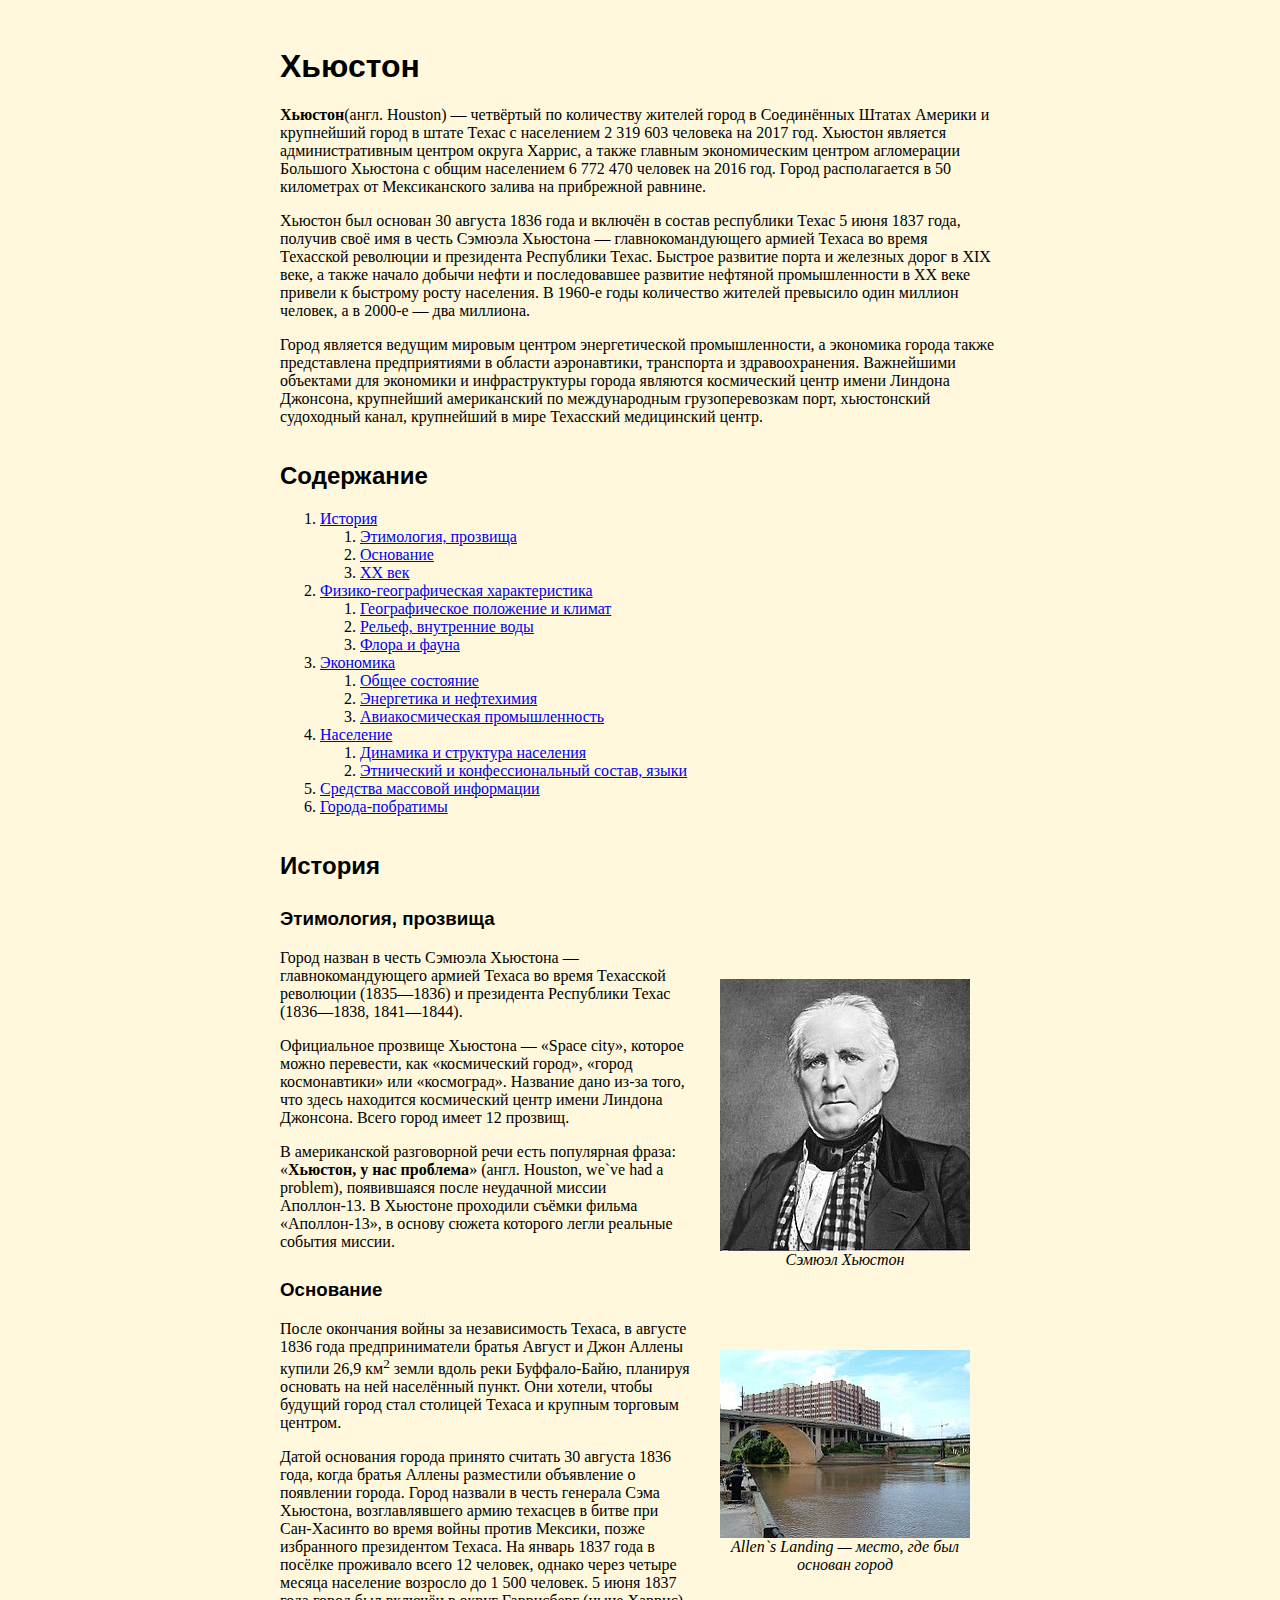
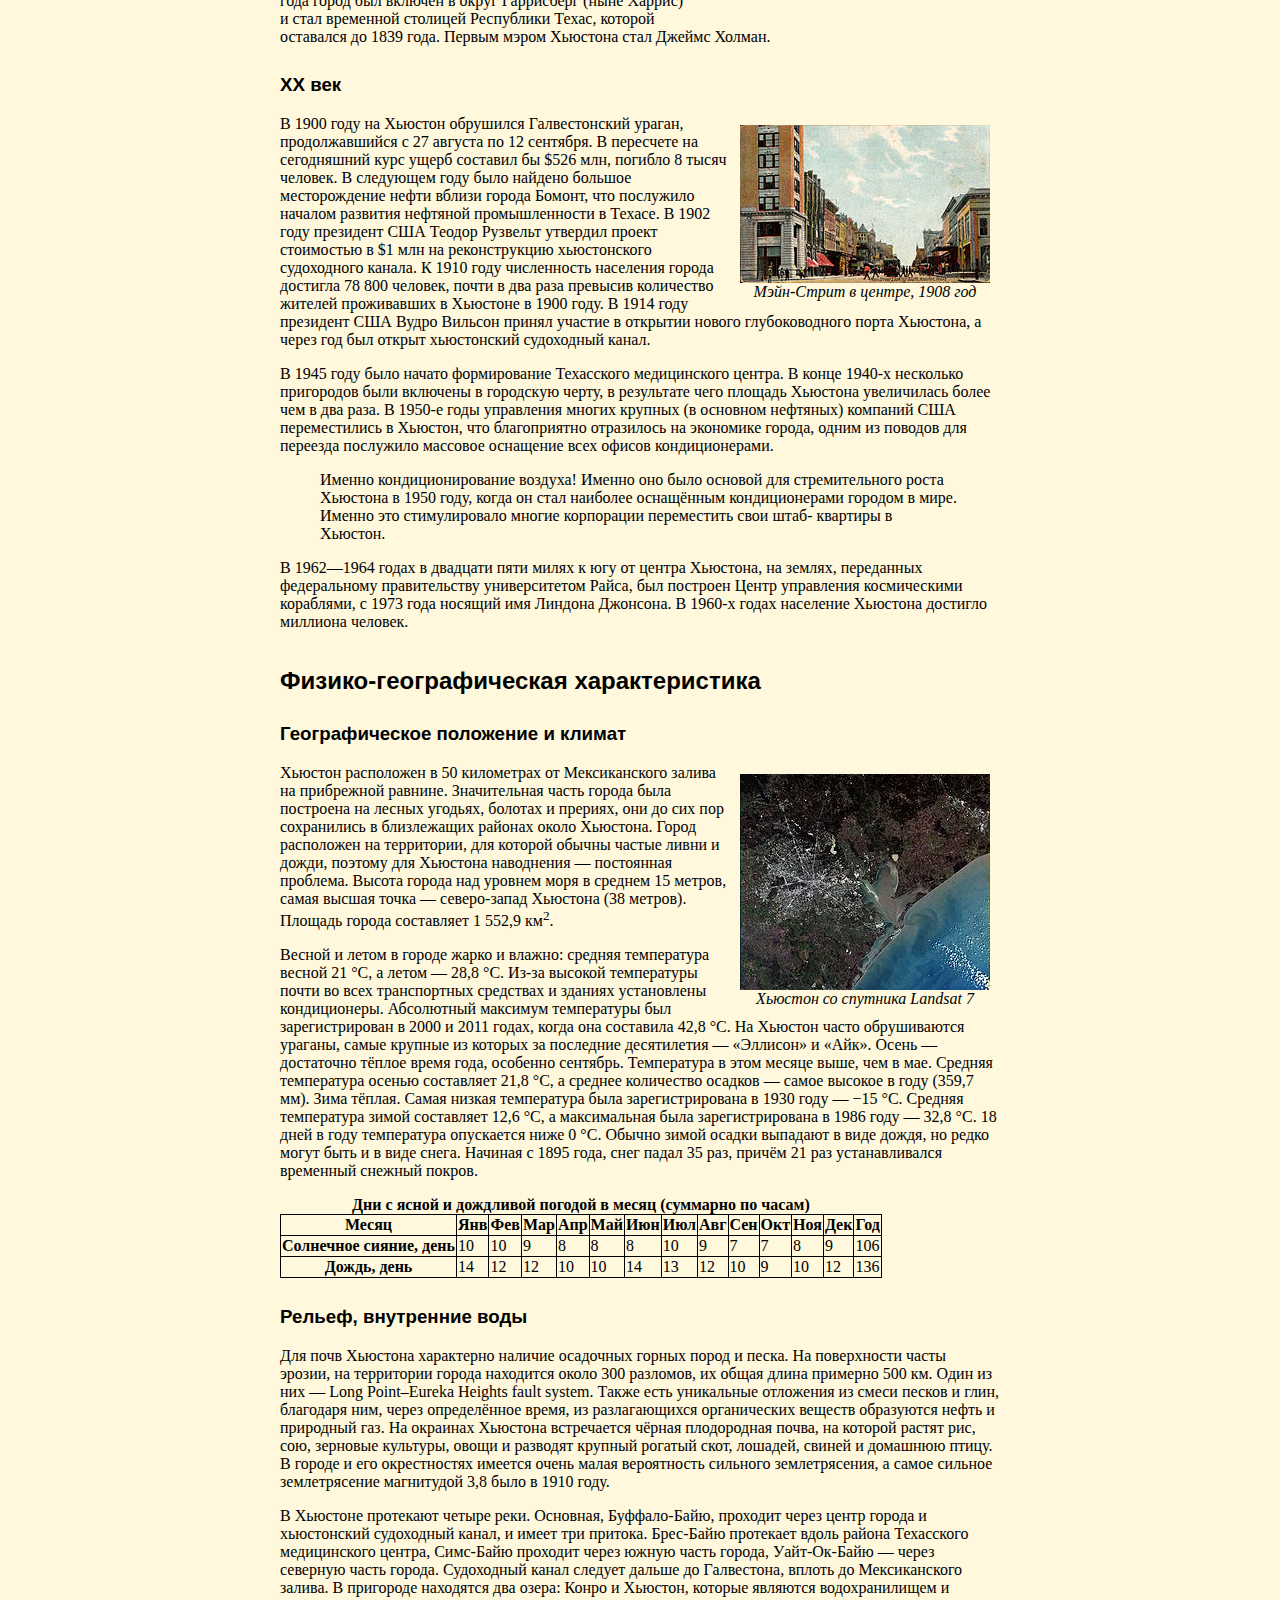
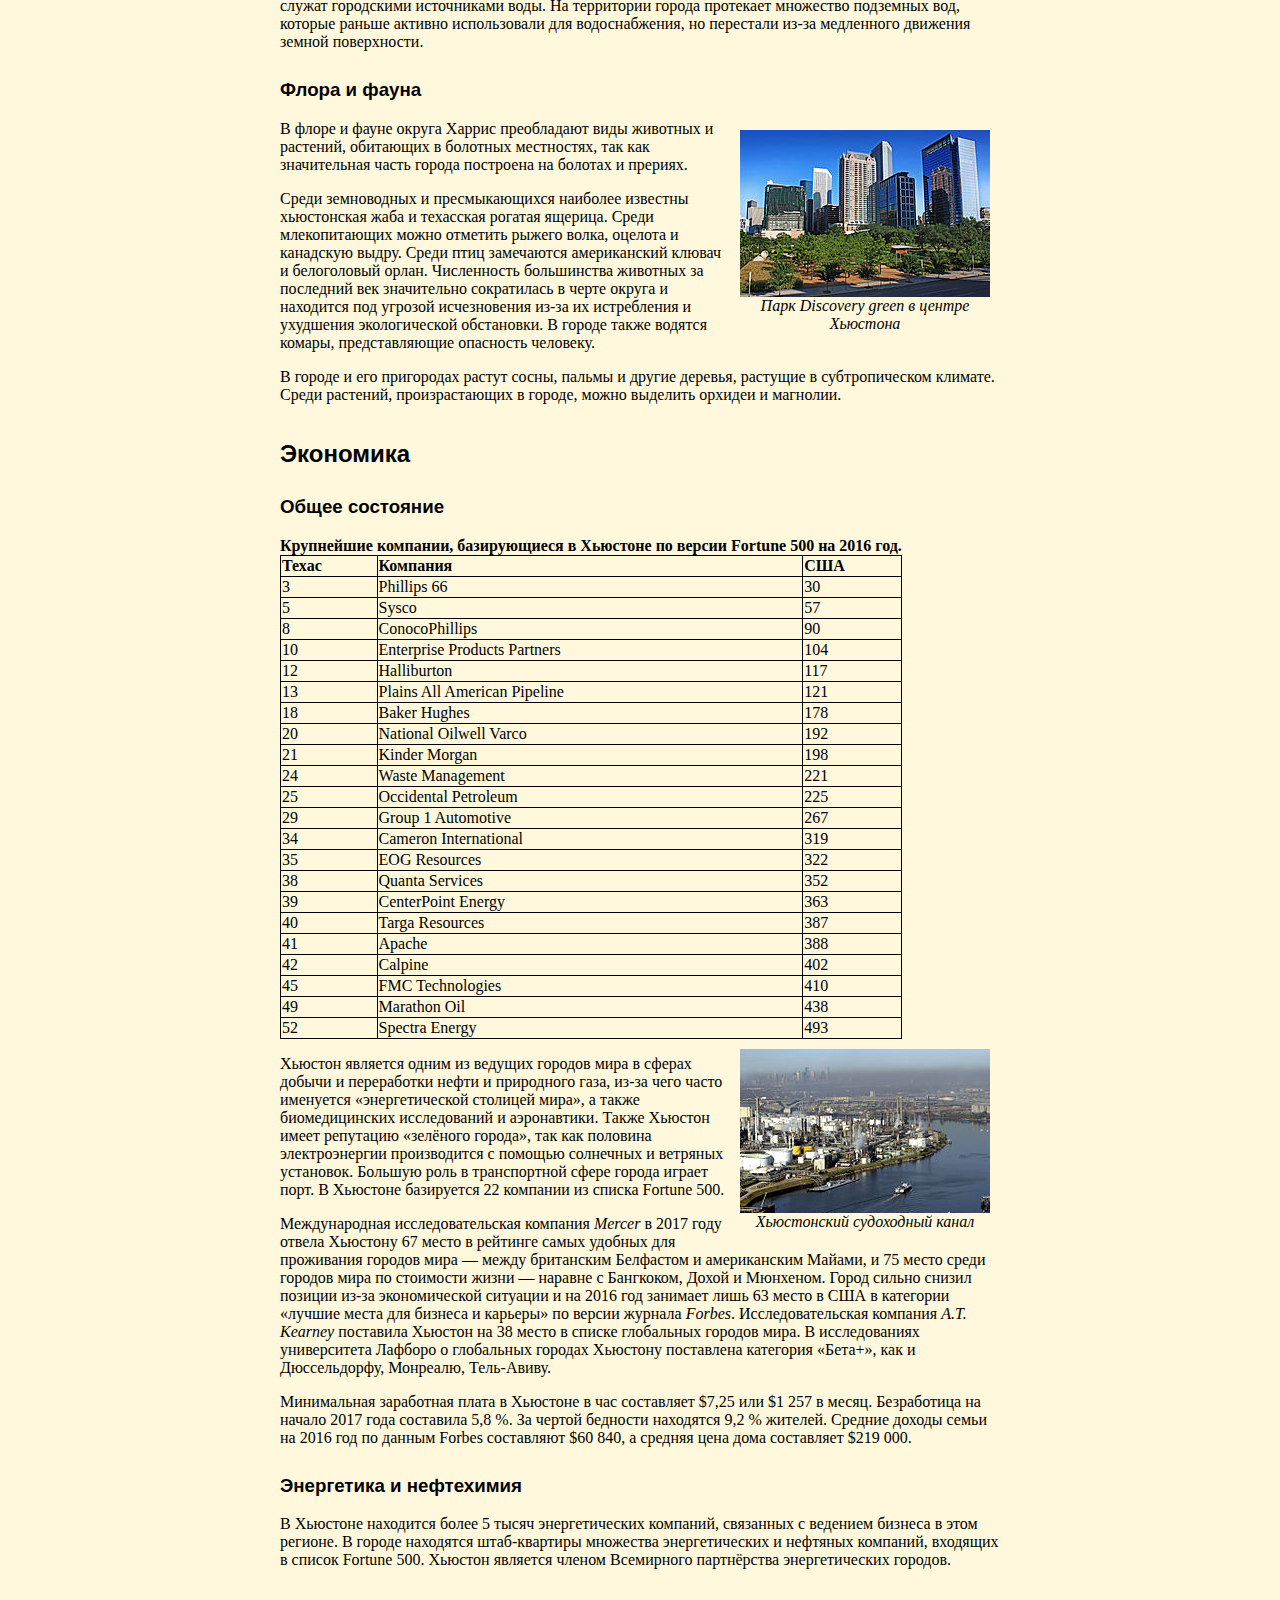
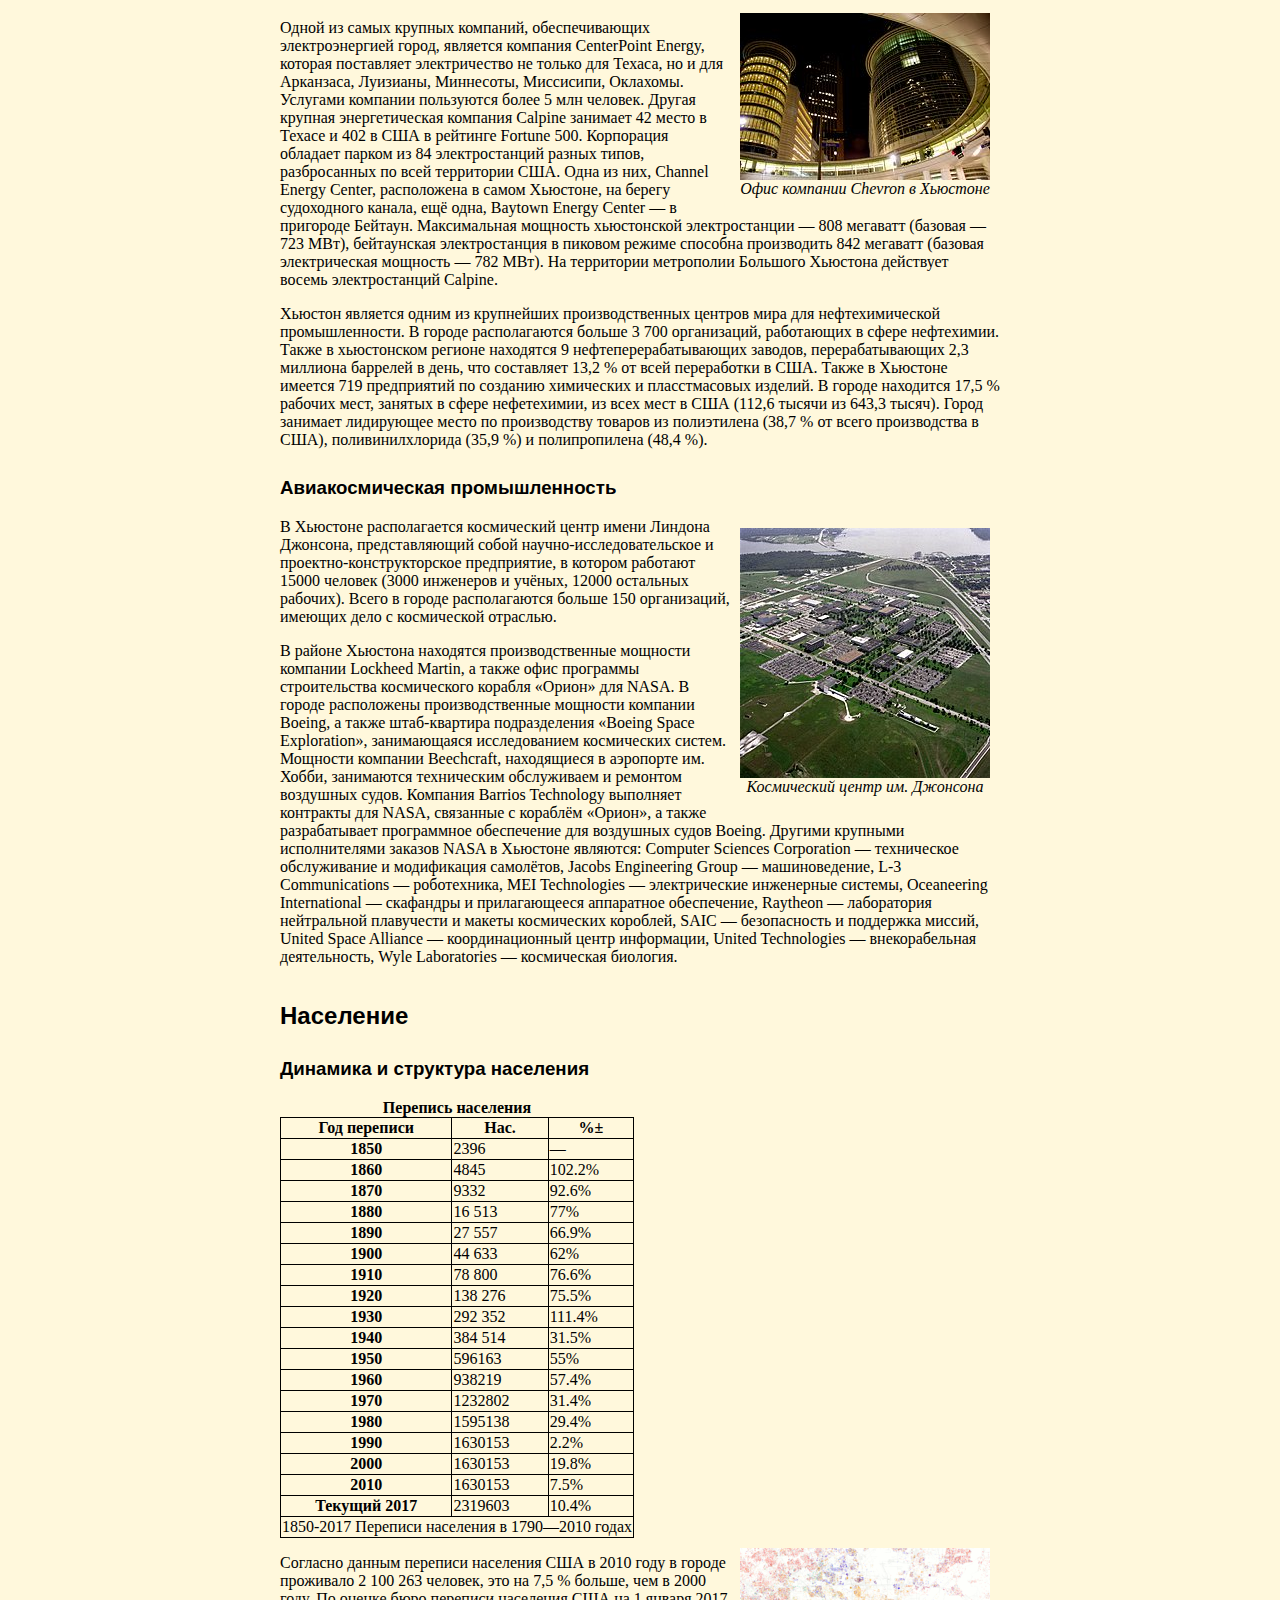
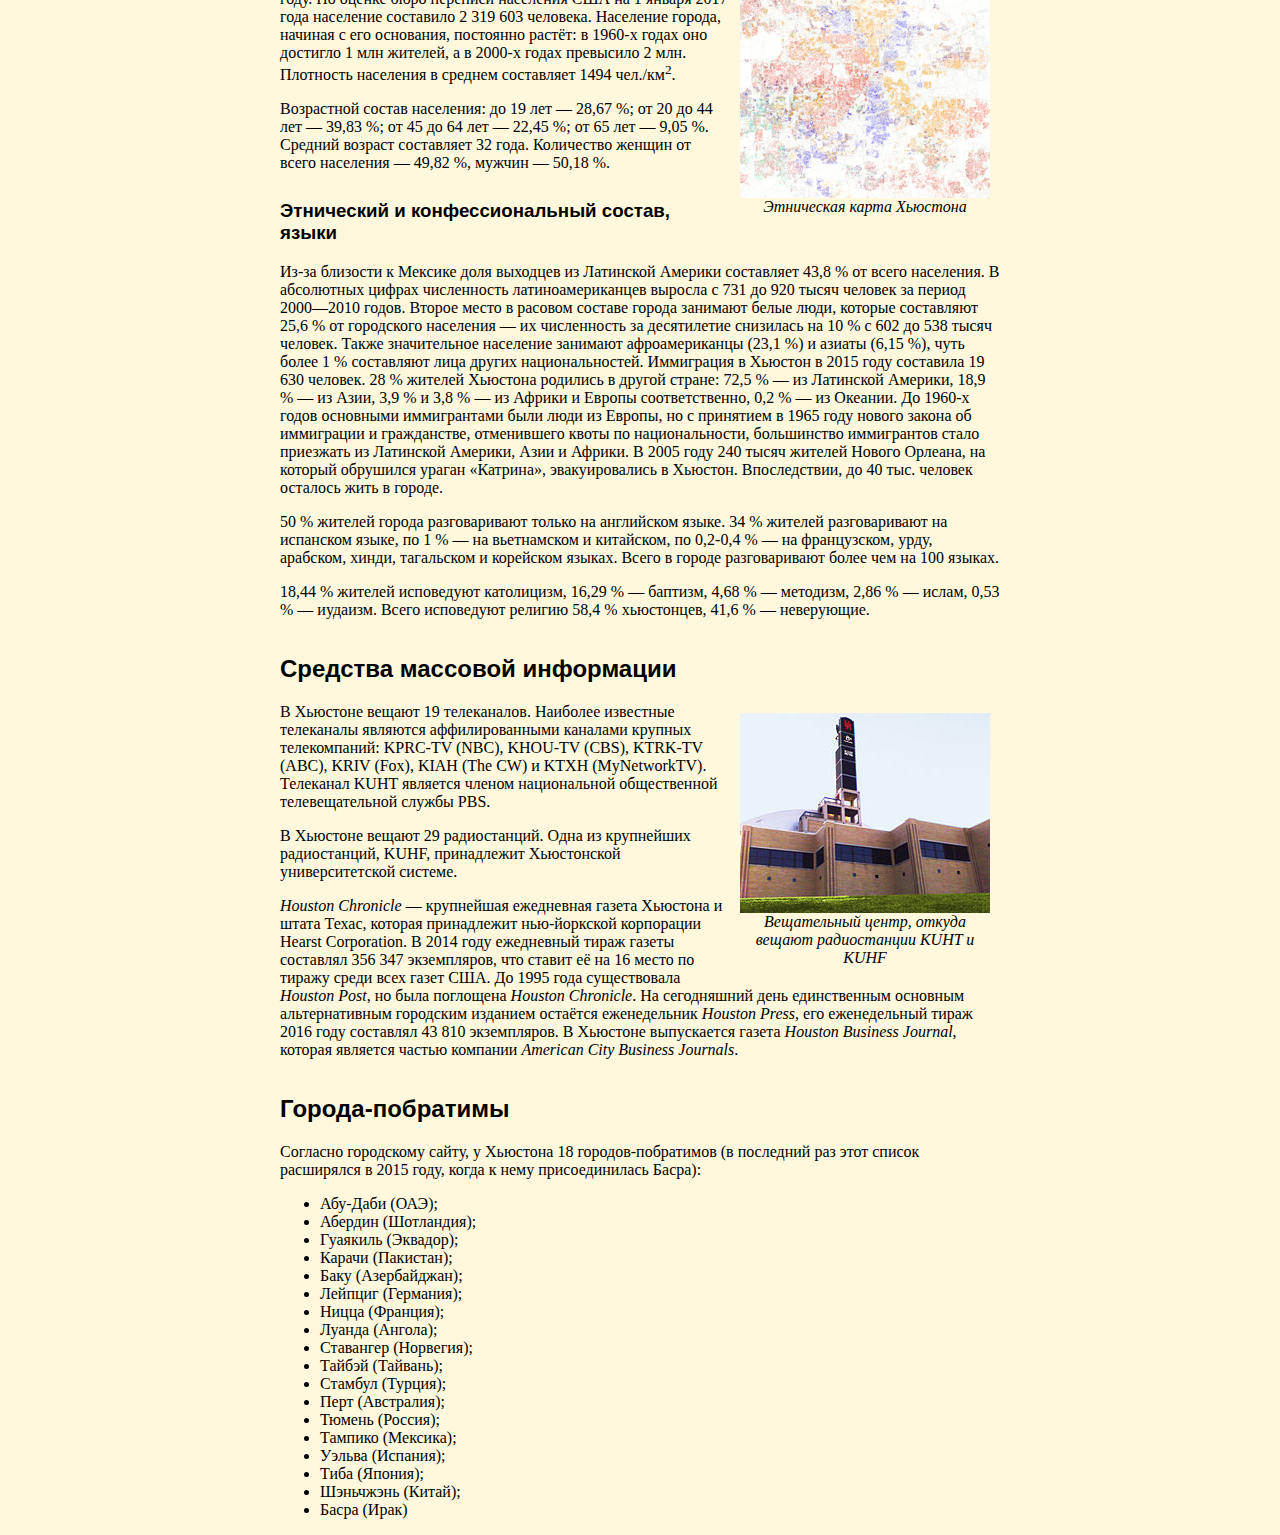
<file: HTML_CSS/HW_CSS_Houston/index.html>
<!DOCTYPE html>
<html lang="ru">
<head>
    <meta charset="UTF-8">
    <meta http-equiv="X-UA-Compatible" content="IE=edge">
    <meta name="viewport" content="width=device-width, initial-scale=1.0">
    <title>Хьюстон</title>
    <link rel="stylesheet" href="style.css">
</head>
<body>
    <h1>Хьюстон</h1>
    <p class="foo"><b>Хьюстон</b>(англ. Houston) — четвёртый по количеству жителей город в Соединённых Штатах Америки
        и крупнейший город в штате Техас с населением 2 319 603 человека на 2017 год. Хьюстон является
        административным центром округа Харрис, а также главным экономическим центром агломерации
        Большого Хьюстона с общим населением 6 772 470 человек на 2016 год. Город располагается в 50
        километрах от Мексиканского залива на прибрежной равнине.
    </p>
    <p id="foo">Хьюстон был основан 30 августа 1836 года и включён в состав республики Техас 5 июня 1837 года,
        получив своё имя в честь Сэмюэла Хьюстона — главнокомандующего армией Техаса во время
        Техасской революции и президента Республики Техас. Быстрое развитие порта и железных дорог в
        XIX веке, а также начало добычи нефти и последовавшее развитие нефтяной промышленности в XX
        веке привели к быстрому росту населения. В 1960-е годы количество жителей превысило один
        миллион человек, а в 2000-е — два миллиона.
    </p>
    <p>Город является ведущим мировым центром энергетической промышленности, а экономика города
        также представлена предприятиями в области аэронавтики, транспорта и здравоохранения.
        Важнейшими объектами для экономики и инфраструктуры города являются космический центр
        имени Линдона Джонсона, крупнейший американский по международным грузоперевозкам порт,
        хьюстонский судоходный канал, крупнейший в мире Техасский медицинский центр.
    </p>
    <h2 class="foo">Содержание</h2>
    <ol>
        <li><a href="#1">История</a>
            <ol>
                <li><a href="#1.1">Этимология, прозвища</a></li>
                <li><a href="#1.2">Основание</a></li>
                <li><a href="#1.3">XX век</a></li>
            </ol>
        </li>
        <li><a href="#2">Физико-географическая характеристика</a>
            <ol>
                <li><a href="#2.1">Географическое положение и климат</a></li>
                <li><a href="#2.2">Рельеф, внутренние воды</a></li>
                <li><a href="#2.3">Флора и фауна</a></li>
            </ol>
        </li>
        <li><a href="#3">Экономика</a>
            <ol>
                <li><a href="#3.1">Общее состояние</a></li>
                <li><a href="#3.2">Энергетика и нефтехимия</a></li>
                <li><a href="#3.3">Авиакосмическая промышленность</a></li>
            </ol>
        </li>
        <li><a href="#4">Население</a>
            <ol>
                <li><a href="#4.1">Динамика и структура населения</a></li>
                <li><a href="#4.2">Этнический и конфессиональный состав, языки</a></li>
            </ol>
        </li>
        <li><a href="#5">Средства массовой информации</a></li>
        <li><a href="#6">Города-побратимы</a></li>
    </ol>
    <h2 class="foo" id="1">История</h2>
     <h3 id="1.1">Этимология, прозвища</h3>

    <figure>
        <img src="img/Sam_Houston_portrait.jpg" title="Сэмюэл Хьюстон">
        <figcaption>Сэмюэл Хьюстон</figcaption>
    </figure>
    <p>Город назван в честь Сэмюэла Хьюстона — главнокомандующего армией Техаса во время Техасской
        революции (1835—1836) и президента Республики Техас (1836—1838, 1841—1844).</p>
    <p>Официальное прозвище Хьюстона — «Space city», которое можно перевести, как «космический
        город», «город космонавтики» или «космоград». Название дано из-за того, что здесь находится
        космический центр имени Линдона Джонсона. Всего город имеет 12 прозвищ.</p>
    <p>В американской разговорной речи есть популярная фраза: «<b>Хьюстон, у нас проблема</b>» (англ.
        Houston, we`ve had a problem), появившаяся после неудачной миссии Аполлон-13. В Хьюстоне
        проходили съёмки фильма «Аполлон-13», в основу сюжета которого легли реальные события миссии.</p>

    <h3 id="1.2">Основание</h3>
    <figure>
        <img src="img/Allen's_Landing_Houston_bayou_view.jpg" title="Allen`s Landing — место, где был основан город">
        <figcaption>Allen`s Landing — место, где был основан город</figcaption>
    </figure>
    <p>После окончания войны за независимость Техаса, в августе 1836 года предприниматели братья Август
        и Джон Аллены купили 26,9 км<sup>2</sup> земли вдоль реки Буффало-Байю, планируя основать на ней
        населённый пункт. Они хотели, чтобы будущий город стал столицей Техаса и крупным торговым
        центром.</p>
    <p>Датой основания города принято считать 30 августа 1836 года, когда братья Аллены разместили
        объявление о появлении города. Город назвали в честь генерала Сэма Хьюстона, возглавлявшего
        армию техасцев в битве при Сан-Хасинто во время войны против Мексики, позже избранного
        президентом Техаса. На январь 1837 года в посёлке проживало всего 12 человек, однако через четыре
        месяца население возросло до 1 500 человек. 5 июня 1837 года город был включён в округ Гаррисберг
        (ныне Харрис) и стал временной столицей Республики Техас, которой оставался до 1839 года.
        Первым мэром Хьюстона стал Джеймс Холман.</p>

    <h3 id="1.3">XX век</h3>
    <figure style="margin: 0">
        <img src="img/Main_Street_looking_south_Houston_Texas_(1908).jpg" title="Мэйн-Стрит в центре, 1908 год">
        <figcaption>Мэйн-Стрит в центре, 1908 год</figcaption>
    </figure>
    <p>В 1900 году на Хьюстон обрушился Галвестонский ураган, продолжавшийся с 27 августа по 12
        сентября. В пересчете на сегодняшний курс ущерб составил бы $526 млн, погибло 8 тысяч человек. В
        следующем году было найдено большое месторождение нефти вблизи города Бомонт, что послужило
        началом развития нефтяной промышленности в Техасе. В 1902 году президент США Теодор Рузвельт
        утвердил проект стоимостью в $1 млн на реконструкцию хьюстонского судоходного канала. К 1910
        году численность населения города достигла 78 800 человек, почти в два раза превысив количество
        жителей проживавших в Хьюстоне в 1900 году. В 1914 году президент США Вудро Вильсон принял
        участие в открытии нового глубоководного порта Хьюстона, а через год был открыт хьюстонский
        судоходный канал.</p>
    <p>В 1945 году было начато формирование Техасского медицинского центра. В конце 1940-х несколько
        пригородов были включены в городскую черту, в результате чего площадь Хьюстона увеличилась
        более чем в два раза. В 1950-е годы управления многих крупных (в основном нефтяных) компаний
        США переместились в Хьюстон, что благоприятно отразилось на экономике города, одним из
        поводов для переезда послужило массовое оснащение всех офисов кондиционерами.</p>
    <blockquote>Именно кондиционирование воздуха! Именно оно было основой для стремительного
        роста Хьюстона в 1950 году, когда он стал наиболее оснащённым кондиционерами
        городом в мире. Именно это стимулировало многие корпорации переместить свои штаб-
        квартиры в Хьюстон.</blockquote>
    <p>В 1962—1964 годах в двадцати пяти милях к югу от центра Хьюстона, на землях, переданных
        федеральному правительству университетом Райса, был построен Центр управления космическими
        кораблями, с 1973 года носящий имя Линдона Джонсона. В 1960-х годах население Хьюстона
        достигло миллиона человек.</p>

    <h2 id="2">Физико-географическая характеристика</h2>
    <h3 id="2.1">Географическое положение и климат</h3>
    <figure style="margin: 0">
        <img src="img/Large_Houston_Landsat.jpg" title="Хьюстон со спутника Landsat 7">
        <figcaption>Хьюстон со спутника Landsat 7</figcaption>
    </figure>
    <p>Хьюстон расположен в 50 километрах от Мексиканского залива на прибрежной равнине.
        Значительная часть города была построена на лесных угодьях, болотах и прериях, они до сих пор
        сохранились в близлежащих районах около Хьюстона. Город расположен на территории, для которой
        обычны частые ливни и дожди, поэтому для Хьюстона наводнения — постоянная проблема. Высота
        города над уровнем моря в среднем 15 метров, самая высшая точка — северо-запад Хьюстона (38
        метров). Площадь города составляет 1 552,9 км<sup>2</sup>.</p>
    <p>Весной и летом в городе жарко и влажно: средняя температура весной 21 °C, а летом — 28,8 °C. Из-за
        высокой температуры почти во всех транспортных средствах и зданиях установлены кондиционеры.
        Абсолютный максимум температуры был зарегистрирован в 2000 и 2011 годах, когда она составила
        42,8 °C. На Хьюстон часто обрушиваются ураганы, самые крупные из которых за последние
        десятилетия — «Эллисон» и «Айк». Осень — достаточно тёплое время года, особенно сентябрь.
        Температура в этом месяце выше, чем в мае. Средняя температура осенью составляет 21,8 °C, а
        среднее количество осадков — самое высокое в году (359,7 мм). Зима тёплая. Самая низкая
        температура была зарегистрирована в 1930 году — −15 °C. Средняя температура зимой составляет
        12,6 °C, а максимальная была зарегистрирована в 1986 году — 32,8 °C. 18 дней в году температура
        опускается ниже 0 °C. Обычно зимой осадки выпадают в виде дождя, но редко могут быть и в виде
        снега. Начиная с 1895 года, снег падал 35 раз, причём 21 раз устанавливался временный снежный
        покров.</p>

    <table>
        <caption><b>Дни с ясной и дождливой погодой в месяц (суммарно по часам)</b></caption>
        <tbody>
            <tr>
                <th>Месяц</th>
                <th>Янв</th>
                <th>Фев</th>
                <th>Мар</th>
                <th>Апр</th>
                <th>Май</th>
                <th>Июн</th>
                <th>Июл</th>
                <th>Авг</th>
                <th>Сен</th>
                <th>Окт</th>
                <th>Ноя</th>
                <th>Дек</th>
                <th>Год</th>
            </tr>
            <tr>
                <th>Солнечное сияние, день</th>
                <td>10</td>
                <td>10</td>
                <td>9</td>
                <td>8</td>
                <td>8</td>
                <td>8</td>
                <td>10</td>
                <td>9</td>
                <td>7</td>
                <td>7</td>
                <td>8</td>
                <td>9</td>
                <td>106</td>
            </tr>
            <tr>
                <th>Дождь, день</th>
                <td>14</td>
                <td>12</td>
                <td>12</td>
                <td>10</td>
                <td>10</td>
                <td>14</td>
                <td>13</td>
                <td>12</td>
                <td>10</td>
                <td>9</td>
                <td>10</td>
                <td>12</td>
                <td>136</td>
            </tr>
        </tbody>
    </table>

    <h3 id="2.2">Рельеф, внутренние воды</h3>
    <p>Для почв Хьюстона характерно наличие осадочных горных пород и песка. На поверхности часты
        эрозии, на территории города находится около 300 разломов, их общая длина примерно 500 км. Один
        из них — Long Point–Eureka Heights fault system. Также есть уникальные отложения из смеси песков и
        глин, благодаря ним, через определённое время, из разлагающихся органических веществ образуются
        нефть и природный газ. На окраинах Хьюстона встречается чёрная плодородная почва, на которой
        растят рис, сою, зерновые культуры, овощи и разводят крупный рогатый скот, лошадей, свиней и
        домашнюю птицу. В городе и его окрестностях имеется очень малая вероятность сильного
        землетрясения, а самое сильное землетрясение магнитудой 3,8 было в 1910 году.</p>
    <p>В Хьюстоне протекают четыре реки. Основная, Буффало-Байю, проходит через центр города и
        хьюстонский судоходный канал, и имеет три притока. Брес-Байю протекает вдоль района Техасского
        медицинского центра, Симс-Байю проходит через южную часть города, Уайт-Ок-Байю — через
        северную часть города. Судоходный канал следует дальше до Галвестона, вплоть до Мексиканского
        залива. В пригороде находятся два озера: Конро и Хьюстон, которые являются водохранилищем и
        служат городскими источниками воды. На территории города протекает множество подземных вод,
        которые раньше активно использовали для водоснабжения, но перестали из-за медленного движения
        земной поверхности.</p>

    <h3 id="2.3">Флора и фауна</h3>
    <figure style="margin: 0">
        <img src="img/Discovery_green.jpg" title="Парк Discovery green в центре Хьюстона">
        <figcaption>Парк Discovery green в центре Хьюстона</figcaption>
    </figure>
    <p>В флоре и фауне округа Харрис преобладают виды животных и растений, обитающих в болотных
        местностях, так как значительная часть города построена на болотах и прериях.</p>
    <p>Среди земноводных и пресмыкающихся наиболее известны хьюстонская жаба и техасская рогатая
        ящерица. Среди млекопитающих можно отметить рыжего волка, оцелота и канадскую выдру. Среди
        птиц замечаются американский клювач и белоголовый орлан. Численность большинства животных за
        последний век значительно сократилась в черте округа и находится под угрозой исчезновения из-за
        их истребления и ухудшения экологической обстановки. В городе также водятся комары,
        представляющие опасность человеку.</p>
        <p>В городе и его пригородах растут сосны, пальмы и другие деревья, растущие в субтропическом
            климате. Среди растений, произрастающих в городе, можно выделить орхидеи и магнолии.</p>
    
    <h2 id="3">Экономика</h2>
    <h3 id="3.1">Общее состояние</h3>
    <table >
        <caption><b>Крупнейшие компании, базирующиеся в Хьюстоне по версии Fortune 500 на 2016 год.</b></caption>
        <thead>
            <tr>
                <td><b>Техас</b></td>
                <td><b>Компания</b></td>
                <td><b>США</b></td>
            </tr>
        </thead>
        <tbody>
            <tr>
                <td>3</td>
                <td>Phillips 66</td>
                <td>30</td>
            </tr>
            <tr>
                <td>5</td>
                <td>Sysco</td>
                <td>57</td>
              </tr>
              <tr>
                <td>8</td>
                <td>ConocoPhillips</td>
                <td>90</td>
              </tr>
              <tr>
                <td>10</td>
                <td>Enterprise Products Partners</td>
                <td>104</td>
              </tr>
              <tr>
                <td>12</td>
                <td>Halliburton</td>
                <td>117</td>
              </tr>
              <tr>
                <td>13</td>
                <td>Plains All American Pipeline</td>
                <td>121</td>
              </tr>
              <tr>
                <td>18</td>
                <td>Baker Hughes</td>
                <td>178</td>
              </tr>
              <tr>
                <td>20</td>
                <td>National Oilwell Varco</td>
                <td>192</td>
              </tr>
              <tr>
                <td>21</td>
                <td>Kinder Morgan</td>
                <td>198</td>
              </tr>
              <tr>
                <td>24</td>
                <td>Waste Management</td>
                <td>221</td>
              </tr>
              <tr>
                <td>25</td>
                <td>Occidental Petroleum</td>
                <td>225</td>
              </tr>
              <tr>
                <td>29</td>
                <td>Group 1 Automotive</td>
                <td>267</td>
              </tr>
              <tr>
                <td>34</td>
                <td>Cameron International</td>
                <td>319</td>
              </tr>
              <tr>
                <td>35</td>
                <td>EOG Resources</td>
                <td>322</td>
              </tr>
              <tr>
                <td>38</td>
                <td>Quanta Services</td>
                <td>352</td>
              </tr>
              <tr>
                <td>39</td>
                <td>CenterPoint Energy</td>
                <td>363</td>
              </tr>
              <tr>
                <td>40</td>
                <td>Targa Resources</td>
                <td>387</td>
              </tr>
              <tr>
                <td>41</td>
                <td>Apache</td>
                <td>388</td>
              </tr>
              <tr>
                <td>42</td>
                <td>Calpine</td>
                <td>402</td>
              </tr>
              <tr>
                <td>45</td>
                <td>FMC Technologies</td>
                <td>410</td>
              </tr>
              <tr>
                <td>49</td>
                <td>Marathon Oil</td>
                <td>438</td>
              </tr>
              <tr>
                <td>52</td>
                <td>Spectra Energy</td>
                <td>493</td>
              </tr>
        </tbody>
    </table>
    <figure style="margin: 0">
        <img src="img/Houston_Ship_Channel.jpg" title="Хьюстонский судоходный канал">
        <figcaption>Хьюстонский судоходный канал</figcaption>
    </figure>
    <p>Хьюстон является одним из ведущих городов мира в сферах добычи и переработки нефти и
        природного газа, из-за чего часто именуется «энергетической столицей мира», а также
        биомедицинских исследований и аэронавтики. Также Хьюстон имеет репутацию «зелёного города»,
        так как половина электроэнергии производится с помощью солнечных и ветряных установок.
        Большую роль в транспортной сфере города играет порт. В Хьюстоне базируется 22 компании из
        списка Fortune 500.</p>
    <p>Международная исследовательская компания <i>Mercer</i> в 2017 году отвела Хьюстону 67 место в
        рейтинге самых удобных для проживания городов мира — между британским Белфастом и
        американским Майами, и 75 место среди городов мира по стоимости жизни — наравне с Бангкоком,
        Дохой и Мюнхеном. Город сильно снизил позиции из-за экономической ситуации и на 2016 год
        занимает лишь 63 место в США в категории «лучшие места для бизнеса и карьеры» по версии
        журнала <i>Forbes</i>. Исследовательская компания <i>A.T. Kearney</i> поставила Хьюстон на 38 место в списке
        глобальных городов мира. В исследованиях университета Лафборо о глобальных городах Хьюстону
        поставлена категория «Бета+», как и Дюссельдорфу, Монреалю, Тель-Авиву.</p>
    <p>Минимальная заработная плата в Хьюстоне в час составляет $7,25 или $1 257 в месяц. Безработица на
        начало 2017 года составила 5,8 %. За чертой бедности находятся 9,2 % жителей. Средние доходы
        семьи на 2016 год по данным Forbes составляют $60 840, а средняя цена дома составляет $219 000.</p>

    <h3 id="3.2">Энергетика и нефтехимия</h3>
    <p>В Хьюстоне находится более 5 тысяч энергетических компаний, связанных с ведением бизнеса в этом
        регионе. В городе находятся штаб-квартиры множества энергетических и нефтяных компаний,
        входящих в список Fortune 500. Хьюстон является членом Всемирного партнёрства энергетических
        городов.</p>
    <br>
    <figure style="margin: 0">
        <img src="img/Enron_Complex.jpg" title="Офис компании Chevron в Хьюстоне">
        <figcaption>Офис компании Chevron в Хьюстоне</figcaption>
    </figure>
    <p>Одной из самых крупных компаний, обеспечивающих электроэнергией город, является компания
        CenterPoint Energy, которая поставляет электричество не только для Техаса, но и для Арканзаса,
        Луизианы, Миннесоты, Миссисипи, Оклахомы. Услугами компании пользуются более 5 млн человек.
        Другая крупная энергетическая компания Calpine занимает 42 место в Техасе и 402 в США в рейтинге
        Fortune 500. Корпорация обладает парком из 84 электростанций разных типов, разбросанных по всей
        территории США. Одна из них, Channel Energy Center, расположена в самом Хьюстоне, на берегу
        судоходного канала, ещё одна, Baytown Energy Center — в пригороде Бейтаун. Максимальная
        мощность хьюстонской электростанции — 808 мегаватт (базовая — 723 МВт), бейтаунская
        электростанция в пиковом режиме способна производить 842 мегаватт (базовая электрическая
        мощность — 782 МВт). На территории метрополии Большого Хьюстона действует восемь
        электростанций Calpine.</p>
    <p>Хьюстон является одним из крупнейших производственных центров мира для нефтехимической
        промышленности. В городе располагаются больше 3 700 организаций, работающих в сфере
        нефтехимии. Также в хьюстонском регионе находятся 9 нефтеперерабатывающих заводов,
        перерабатывающих 2,3 миллиона баррелей в день, что составляет 13,2 % от всей переработки в США.
        Также в Хьюстоне имеется 719 предприятий по созданию химических и пласстмасовых изделий. В
        городе находится 17,5 % рабочих мест, занятых в сфере нефетехимии, из всех мест в США (112,6
        тысячи из 643,3 тысяч). Город занимает лидирующее место по производству товаров из полиэтилена
        (38,7 % от всего производства в США), поливинилхлорида (35,9 %) и полипропилена (48,4 %).</p>

    <h3 id="3.3">Авиакосмическая промышленность</h3>
    <figure style="margin: 0">
        <img src="img/Aerial_View_of_the_Johnson_Space_Center.jpg" title="Космический центр им. Джонсона">
        <figcaption>Космический центр им. Джонсона</figcaption>
    </figure>
    <p>В Хьюстоне располагается космический центр имени Линдона Джонсона, представляющий собой
        научно-исследовательское и проектно-конструкторское предприятие, в котором работают 15000
        человек (3000 инженеров и учёных, 12000 остальных рабочих). Всего в городе располагаются больше
        150 организаций, имеющих дело с космической отраслью.</p>
    <p>В районе Хьюстона находятся производственные мощности компании Lockheed Martin, а также офис
        программы строительства космического корабля «Орион» для NASA. В городе расположены
        производственные мощности компании Boeing, а также штаб-квартира подразделения «Boeing Space
        Exploration», занимающаяся исследованием космических систем. Мощности компании Beechcraft,
        находящиеся в аэропорте им. Хобби, занимаются техническим обслуживаем и ремонтом воздушных
        судов. Компания Barrios Technology выполняет контракты для NASA, связанные с кораблём «Орион»,
        а также разрабатывает программное обеспечение для воздушных судов Boeing. Другими крупными
        исполнителями заказов NASA в Хьюстоне являются: Computer Sciences Corporation — техническое
        обслуживание и модификация самолётов, Jacobs Engineering Group — машиноведение, L-3
        Communications — роботехника, MEI Technologies — электрические инженерные системы,
        Oceaneering International — скафандры и прилагающееся аппаратное обеспечение, Raytheon —
        лаборатория нейтральной плавучести и макеты космических короблей, SAIC — безопасность и
        поддержка миссий, United Space Alliance — координационный центр информации, United
        Technologies — внекорабельная деятельность, Wyle Laboratories — космическая биология.</p>

    <h2 id="4">Население</h2>
    <h3 id="4.1">Динамика и структура населения</h3>
    <table>
        <caption><b>Перепись населения</b></caption>
        <thead>
            <tr>
                <th>Год переписи</b></th>
                <th>Нас.</b></th>
                <th>%±</b></th>
            </tr>
        </thead>
        <tbody>
            <tr>
                <th>1850</th>
                <td>2396</td>
                <td>—</td>
            </tr>            
            <tr>
                <th>1860</th>
                <td>4845</td>
                <td>102.2%</td>
            </tr>
            <tr>
                <th>1870</th>
                <td>9332</td>
                <td>92.6%</td>
            </tr>
            <tr>
                <th>1880</th>
                <td>16 513</td>
                <td>77%</td>
            </tr>
            <tr>
                <th>1890</th>
                <td>27 557</td>
                <td>66.9%</td>
            </tr>
            <tr>
                <th>1900</th>
                <td>44 633</td>
                <td>62%</td>
            </tr>
            <tr>
                <th>1910</th>
                <td>78 800</td>
                <td>76.6%</td>
            </tr>
            <tr>
                <th>1920</th>
                <td>138 276</td>
                <td>75.5%</td>
            </tr>
            <tr>
                <th>1930</th>
                <td>292 352</td>
                <td>111.4%</td>
            </tr>
            <tr>
                <th>1940</th>
                <td>384 514</td>
                <td>31.5%</td>
            </tr>
            <tr>
                <th>1950</th>
                <td>596163</td>
                <td>55%</td>
            </tr>
            <tr>
                <th>1960</th>
                <td>938219</td>
                <td>57.4%</td>
            </tr>
            <tr>
                <th>1970</th>
                <td>1232802</td>
                <td>31.4%</td>
            </tr>
            <tr>
                <th>1980</th>
                <td>1595138</td>
                <td>29.4%</td>
            </tr>
            <tr>
                <th>1990</th>
                <td>1630153</td>
                <td>2.2%</td>
            </tr>
            <tr>
                <th>2000</th>
                <td>1630153</td>
                <td>19.8%</td>
            </tr>
            <tr>
                <th>2010</th>
                <td>1630153</td>
                <td>7.5%</td>
            </tr>
            <tr>
                <th>Текущий 2017</th>
                <td>2319603</td>
                <td>10.4%</td>
            </tr>
        </tbody>
        <tfoot>
            <tr>
                <td colspan="3">1850-2017 Переписи населения в 1790—2010 годах</td>
            </tr>
        </tfoot>
    </table>
    <figure style="margin: 0">
        <img src="img/Race_and_ethnicity_2010_Houston.png" title="Этническая карта Хьюстона">
        <figcaption>Этническая карта Хьюстона</figcaption>
    </figure>
    <p>Согласно данным переписи населения США в 2010 году в городе проживало 2 100 263 человек, это на
        7,5 % больше, чем в 2000 году. По оценке бюро переписи населения США на 1 января 2017 года
        население составило 2 319 603 человека. Население города, начиная с его основания, постоянно
        растёт: в 1960-х годах оно достигло 1 млн жителей, а в 2000-х годах превысило 2 млн. Плотность
        населения в среднем составляет 1494 чел./км<sup>2</sup>.</p>
    <p>Возрастной состав населения: до 19 лет — 28,67 %; от 20 до 44 лет — 39,83 %; от 45 до 64 лет —
        22,45 %; от 65 лет — 9,05 %. Средний возраст составляет 32 года. Количество женщин от всего
        населения — 49,82 %, мужчин — 50,18 %.</p>

    <h3 id="4.2">Этнический и конфессиональный состав, языки</h3>
    <p>Из-за близости к Мексике доля выходцев из Латинской Америки составляет 43,8 % от всего
        населения. В абсолютных цифрах численность латиноамериканцев выросла с 731 до 920 тысяч
        человек за период 2000—2010 годов. Второе место в расовом составе города занимают белые люди,
        которые составляют 25,6 % от городского населения — их численность за десятилетие снизилась на
        10 % с 602 до 538 тысяч человек. Также значительное население занимают афроамериканцы (23,1 %)
        и азиаты (6,15 %), чуть более 1 % составляют лица других национальностей. Иммиграция в Хьюстон
        в 2015 году составила 19 630 человек. 28 % жителей Хьюстона родились в другой стране: 72,5 % —
        из Латинской Америки, 18,9 % — из Азии, 3,9 % и 3,8 % — из Африки и Европы соответственно, 0,2
        % — из Океании. До 1960-х годов основными иммигрантами были люди из Европы, но с принятием в
        1965 году нового закона об иммиграции и гражданстве, отменившего квоты по национальности,
        большинство иммигрантов стало приезжать из Латинской Америки, Азии и Африки. В 2005 году 240
        тысяч жителей Нового Орлеана, на который обрушился ураган «Катрина», эвакуировались в
        Хьюстон. Впоследствии, до 40 тыс. человек осталось жить в городе.</p>
    <p>50 % жителей города разговаривают только на английском языке. 34 % жителей разговаривают на
        испанском языке, по 1 % — на вьетнамском и китайском, по 0,2-0,4 % — на французском, урду,
        арабском, хинди, тагальском и корейском языках. Всего в городе разговаривают более чем на 100
        языках.</p>
    <p>18,44 % жителей исповедуют католицизм, 16,29 % — баптизм, 4,68 % — методизм, 2,86 % — ислам,
        0,53 % — иудаизм. Всего исповедуют религию 58,4 % хьюстонцев, 41,6 % — неверующие.</p>

    <h2 id="5">Средства массовой информации</h2>
    <figure style="margin: 0">
        <img src="img/Melcher_Center_for_Public_Broadcasting.jpg" title="Вещательный центр, откуда вещают радиостанции KUHT и KUHF">
        <figcaption>Вещательный центр, откуда вещают радиостанции KUHT и KUHF</figcaption>
    </figure>
    <p>В Хьюстоне вещают 19 телеканалов. Наиболее известные телеканалы являются аффилированными
        каналами крупных телекомпаний: KPRC-TV (NBC), KHOU-TV (CBS), KTRK-TV (ABC), KRIV (Fox),
        KIAH (The CW) и KTXH (MyNetworkTV). Телеканал KUHT является членом национальной
        общественной телевещательной службы PBS.</p>
    <p>В Хьюстоне вещают 29 радиостанций. Одна из крупнейших радиостанций, KUHF, принадлежит
        Хьюстонской университетской системе.</p>
    <p><i>Houston Chronicle</i> — крупнейшая ежедневная газета Хьюстона и штата Техас, которая принадлежит
        нью-йоркской корпорации Hearst Corporation. В 2014 году ежедневный тираж газеты составлял 356
        347 экземпляров, что ставит её на 16 место по тиражу среди всех газет США. До 1995 года
        существовала <i>Houston Post</i>, но была поглощена <i>Houston Chronicle</i>. На сегодняшний день
        единственным основным альтернативным городским изданием остаётся еженедельник <i>Houston Press</i>,
        его еженедельный тираж 2016 году составлял 43 810 экземпляров. В Хьюстоне выпускается газета
        <i>Houston Business Journal</i>, которая является частью компании <i>American City Business Journals</i>.</p>

        <h2 id="6">Города-побратимы</h2>
        <p>Согласно городскому сайту, у Хьюстона 18 городов-побратимов (в последний раз этот список
            расширялся в 2015 году, когда к нему присоединилась Басра):</p>
        <ul>
            <li>Абу-Даби (ОАЭ);</li>
            <li>Абердин (Шотландия);</li>        
            <li>Гуаякиль (Эквадор);</li>        
            <li>Карачи (Пакистан);</li>        
            <li>Баку (Азербайджан);</li>        
            <li>Лейпциг (Германия);</li>        
            <li>Ницца (Франция);</li>        
            <li>Луанда (Ангола);</li>        
            <li>Ставангер (Норвегия);</li>        
            <li>Тайбэй (Тайвань);</li>        
            <li>Стамбул (Турция);</li>        
            <li>Перт (Австралия);</li>        
            <li>Тюмень (Россия);</li>        
            <li>Тампико (Мексика);</li>        
            <li>Уэльва (Испания);</li>        
            <li>Тиба (Япония);</li>        
            <li>Шэньчжэнь (Китай);</li>        
            <li>Басра (Ирак)</li>
        </ul>
</body>
</html>
</file>
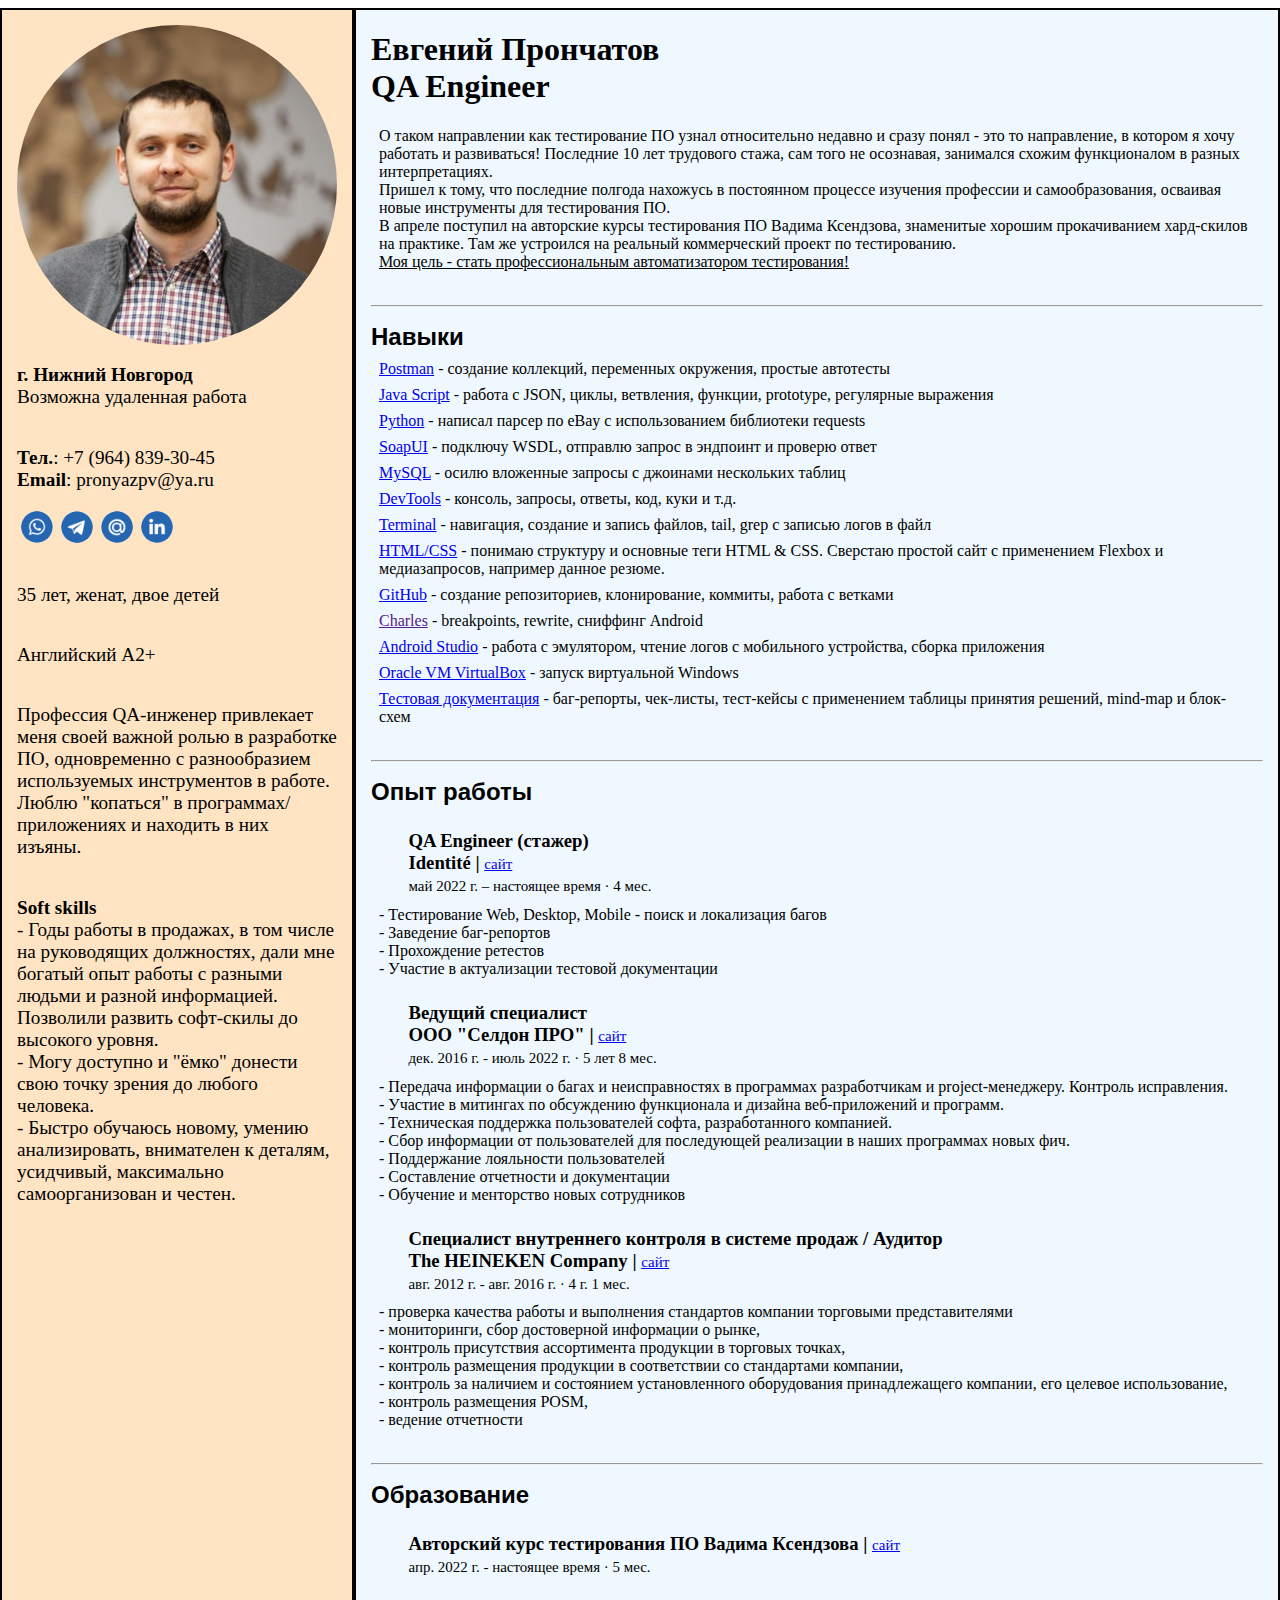
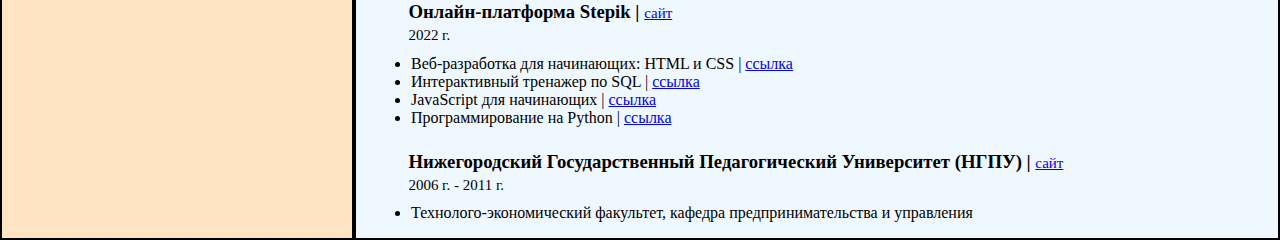
<file: HTML_CSS/resume/index.html>
<!DOCTYPE html>
<html lang="ru">
<head>
    <meta charset="UTF-8">
    <meta http-equiv="X-UA-Compatible" content="IE=edge">
    <meta name="viewport" content="width=device-width, initial-scale=1.0">
    <meta name="viewport" content="width=device-width, initial-scale=1">
    <title>QA Engineer Evgeny Pronchatov</title>
    <link rel="icon" href="img/favicon.ico" type="image/x-icon">
    <link rel="stylesheet" href="style.css">
    <link rel="stylesheet" href="media-queries.css">
</head>
<body>
    <div class="contacts">   
        <div class=name-cotacts>
            <h1>Евгений Прончатов<br>QA Engineer</h1> 
        </div>    
        <img class="foto" src="img/foto.jpg">        
        <p><b>г. Нижний Новгород</b><br>Возможна удаленная работа</p>
        <p><b>Тел.</b>: +7 (964) 839-30-45<br><b>Email</b>: pronyazpv@ya.ru</p>
        <ul class="social-icons">
            <li><a class="social-icon-whatsapp" href="https://wa.me/79648393045" target="_blank"><img src="img/whatsapp.png"></a></li>
            <li><a class="social-icon-telegram" href="https://t.me/Pronyazpv" target="_blank"><img src="img/tg.png"></a></li>
            <li><a class="social-icon-email" href="mailto:pronyazpv@ya.ru" target="_blank"><img src="img/email.png"></a></li>
            <li><a class="social-icon-linkedin" href="https://www.linkedin.com/in/evgeny-pronya/" target="_blank"><img src="img/in.png"></a></li>
          </ul>
          <p>35 лет, женат, двое детей</p>
          <p>Английский А2+</p>
          <p>Профессия QA-инженер привлекает меня своей важной ролью в разработке ПО, одновременно с разнообразием используемых инструментов в работе.
            <br>Люблю "копаться" в программах/приложениях и находить в них изъяны.</p>
          <p><b>Soft skills</b><br>
            - Годы работы в продажах, в том числе на руководящих должностях, дали мне богатый опыт работы с разными людьми и разной информацией. Позволили развить софт-скилы до высокого уровня.
            <br>- Могу доступно и "ёмко" донести свою точку зрения до любого человека.
            <br>- Быстро обучаюсь новому, умению анализировать, внимателен к деталям, усидчивый, максимально самоорганизован и честен. </p>
    </div>
    <div class="content">
        <div class=name-content>
            <h1>Евгений Прончатов<br>QA Engineer</h1>
        </div>
        <div class=about-content>
            <h2>Почему тестирование?</h2>
        </div>
        <p>   О таком направлении как тестирование ПО узнал относительно недавно и сразу понял - это то направление, в котором я хочу работать и развиваться!
            Последние 10 лет трудового стажа, сам того не осознавая, занимался схожим функционалом в разных интерпретациях.<br>
            Пришел к тому, что последние полгода нахожусь в постоянном процессе изучения профессии и самообразования, осваивая новые инструменты для тестирования ПО. <br>
            В апреле поступил на авторские курсы тестирования ПО Вадима Ксендзова, знаменитые хорошим прокачиванием хард-скилов на практике. Там же устроился на реальный коммерческий проект по тестированию.<br>
            <u>Моя цель - стать профессиональным автоматизатором тестирования!</u></p>
        <br>
        <hr>
        <h2>Навыки</h2>
        <p><a href="https://github.com/PronyaZPV/Study/tree/main/Postman" target="_blank">Postman</a> - создание коллекций, переменных окружения, простые автотесты</p>
        <p><a href="https://github.com/PronyaZPV/Study/tree/main/JS" target="_blank">Java Script</a> - работа с JSON, циклы, ветвления, функции, prototype, регулярные выражения</p>
        <p><a href="https://github.com/PronyaZPV/Study/tree/main/Python" target="_blank">Python</a> - написал парсер по eBay с использованием библиотеки requests</p>
        <p><a href="#">SoapUI</a> - подключу WSDL, отправлю запрос в эндпоинт и проверю ответ</p>
        <p><a href="https://github.com/PronyaZPV/Study/tree/main/SQL" target="_blank">MySQL</a> - осилю вложенные запросы с джоинами нескольких таблиц</p>
        <p><a href="#">DevTools</a> - консоль, запросы, ответы, код, куки и т.д.</p>
        <p><a href="https://github.com/PronyaZPV/Study/blob/main/GitBash.txt" target="_blank">Terminal</a> - навигация, создание и запись файлов, tail, grep с записью логов в файл</p>
        <p><a href="https://github.com/PronyaZPV/Study/tree/main/HTML_CSS">HTML/CSS</a> - понимаю структуру и основные теги HTML & CSS. Сверстаю простой сайт с применением Flexbox и медиазапросов, например данное резюме.</p>
        <p><a href="https://github.com/PronyaZPV/Study/blob/main/GitHub_GitBash_HW_2.txt" target="_blank">GitHub</a> - создание репозиториев, клонирование, коммиты, работа с ветками</p>
        <p><a href="">Charles</a> - breakpoints, rewrite, сниффинг Android</p>
        <p><a href="#">Android Studio</a> - работа с эмулятором, чтение логов с мобильного устройства, сборка приложения</p>
        <p><a href="#">Oracle VM VirtualBox</a> - запуск виртуальной Windows</p>
        <p><a href="https://github.com/PronyaZPV/Study/blob/dee9c43da1a0e072e5eed081693d6ccfd42910f9/Test_document.txt">Тестовая документация</a> - баг-репорты, чек-листы, тест-кейсы с применением таблицы принятия решений, mind-map и блок-схем</p>
        <br>
        <hr>

        <h2>Опыт работы</h2>
        <h3>QA Engineer (стажер)<br>Identité | <a href="https://www.identite.us/" target="_blank"><span class="period">сайт</span></a><br>
        <span class="period">май 2022 г. – настоящее время · 4 мес.</span></h3>
        <p>- Тестирование Web, Desktop, Mobile - поиск и локализация багов<br>
            - Заведение баг-репортов<br>
            - Прохождение ретестов<br>
            - Участие в актуализации тестовой документации</p>

        <h3>Ведущий специалист<br>ООО "Селдон ПРО" | <a href="https://company.myseldon.com/" target="_blank"><span class="period">сайт</span></a><br>
            <span class="period">дек. 2016 г. - июль 2022 г. · 5 лет 8 мес.</span></h3>
            <p>- Передача информации о багах и неисправностях в программах разработчикам и project-менеджеру. Контроль исправления.<br>
                - Участие в митингах по обсуждению функционала и дизайна веб-приложений и программ.<br>
                - Техническая поддержка пользователей софта, разработанного компанией.<br>
                - Сбор информации от пользователей для последующей реализации в наших программах новых фич.<br>
                - Поддержание лояльности пользователей<br>
                - Составление отчетности и документации<br>
                - Обучение и менторство новых сотрудников</p>

        <h3>Специалист внутреннего контроля в системе продаж / Аудитор<br>The HEINEKEN Company | <a href="https://www.heineken.com/" target="_blank"><span class="period">сайт</span></a><br>
            <span class="period">авг. 2012 г. - авг. 2016 г. · 4 г. 1 мес.</span></h3>
            <p>- проверка качества работы и выполнения стандартов компании торговыми представителями<br>
                - мониторинги, сбор достоверной информации о рынке,<br>
                - контроль присутствия ассортимента продукции в торговых точках,<br>
                - контроль размещения продукции в соответствии со стандартами компании,<br>
                - контроль за наличием и состоянием установленного оборудования принадлежащего компании, его целевое использование,<br>
                - контроль размещения POSM,<br>
                - ведение отчетности</p>
        <br>
        <hr>
        <h2>Образование</h2>
        <h3>Авторский курс тестирования ПО Вадима Ксендзова | <a href="https://ksendzov.com/" target="_blank"><span class="period">сайт</span></a><br>
            <span class="period">апр. 2022 г. - настоящее время · 5 мес.</span></h3>
        <h3>Онлайн-платформа Stepik | <a href="https://stepik.org/" target="_blank"><span class="period">сайт</span></a><br>
            <span class="period">2022 г.</span></h3>
        <ul>
            <li>Веб-разработка для начинающих: HTML и CSS | <a href="https://stepik.org/course/38218" target="_blank">ссылка</a></li>
            <li>Интерактивный тренажер по SQL | <a href="https://stepik.org/course/63054" target="_blank">ссылка</a></li>
            <li>JavaScript для начинающих | <a href="https://stepik.org/course/2223" target="_blank">ссылка</a></li>
            <li>Программирование на Python | <a href="https://stepik.org/course/67" target="_blank">ссылка</a></li>
        </ul>
        <h3>Нижегородский Государственный Педагогический Университет (НГПУ) | <a href="https://mininuniver.ru/" target="_blank"><span class="period">сайт</span></a><br>
            <span class="period">2006 г. - 2011 г.</span></h3>
        <ul>
            <li>Технолого-экономический факультет, кафедра предпринимательства и управления</li>
        </ul>
    </div>
</body>
</html>
</file>
<file: HTML_CSS/HW_CSS_Houston/style.css>
/*
- Контент занимает ширину 45em.
- Контент выровнен по середине.
- Заголовки всех уровней выполнены шрифтом без засечек.
- Верхний отступ заголовков установлен больше нижнего (например, 1.5em), чтобы соблюсти правило внутреннего и внешнего.
- Заголовки первого уровня имеют размер 32px.
- Таблицы имеют непрерывные границы чёрного цвета толщиной 1px.
- Подписи под картинками выполены курсивом.
- Картинки обтекаются текстом. Картинки справа, текст слева.
- Свои доработки.
*/

body {
  max-width: 45em;
  margin-left: auto;
  margin-right: auto;
  background-color: #fff8dc;
}

h1, h2, h3 {
  font-family: Arial, sans-serif;
  margin-top: 1.5em;
} 

h1 {
  font-size: 32px;
}

table, th, td {
  border: 1px solid black;
  border-collapse: collapse;
}

figcaption {
  font-style: italic;
  text-align: center;
}

figure {
  width: 250px;
  float: right;
  border: 10px solid #fff8dc;
  margin: 20px 20px 30px 20px;
}

img {
  width: 250px;
  display:block;
}

caption {
  white-space: nowrap;
}
</file>
<file: HTML_CSS/resume/style.css>
.foto {
    object-fit: inherit;
    width: 100%;
    border-radius: 100em;
    text-align: center;
}

body {
    display: flex;
    margin-left: auto;
    margin-right: auto;
    max-width: 80em;
    align-content: stretch;
}

.name-cotacts{
    display: none;
}

.contacts {
    display: flex;
    flex-direction: column;
    max-width:25%;
    border: 2px solid black;
    padding: 15px 15px 0px 15px;
    background-color: bisque;
    font-size:120%;
}

.about-content{
    display: none;
}

.content {
    max-width:85vw;
    height: 100%;
    border: 2px solid black;
    padding: 0px 15px 0px 15px;
    background-color:aliceblue;
}

.content p {
    margin:0.5em;
}

h2 {
    margin-top: 1rem;
    margin-bottom: 0.6rem;
    font-family: Arial, sans-serif;
}

h3 {
    margin-top: 1.5rem;
    margin-bottom: 0.6rem;
    padding-left: 2em;
}

h4 {
    margin-top: 0.8rem;
    margin-bottom: 1rem;
    padding-left: 2em;
}

ul {
    margin-top: 0.5rem;
}

span.period {
    font-weight:normal;
    font-size:80%;
}

.social-icons {
    display: flex;
    justify-content: left;
    flex-wrap: wrap;
    list-style: none;
    margin-top: 0.1rem;
    margin-bottom: 1rem;
    padding-left: 0;
}

.social-icons>li {
    margin-left: 0.25rem;
    margin-right: 0.25rem;
}

.social-icons img {
    width: 2rem;
    height: 2rem;
    border-radius: 1rem;
}
</file>
<file: HTML_CSS/resume/media-queries.css>
@media screen and (max-width: 600px) {
    .name-cotacts{
        display: inline;
    }

    .contacts {
        display: inline;
        max-width: 100%;
        border: 2px solid black;
        padding: 15px 15px 0px 15px;
        background-color: bisque;
        font-size: medium
    } 
    .foto {
        height: 50vw;
        width: auto;
        border-radius: 100em;
    }
    body {
        display: flex;
        align-content: center;
        flex-wrap: wrap;
    } 

    .name-content{
        display: none;
    }

    .about-content{
        display: inline;
    }

    .content {
        max-width:100%;
    }
}
</file>
